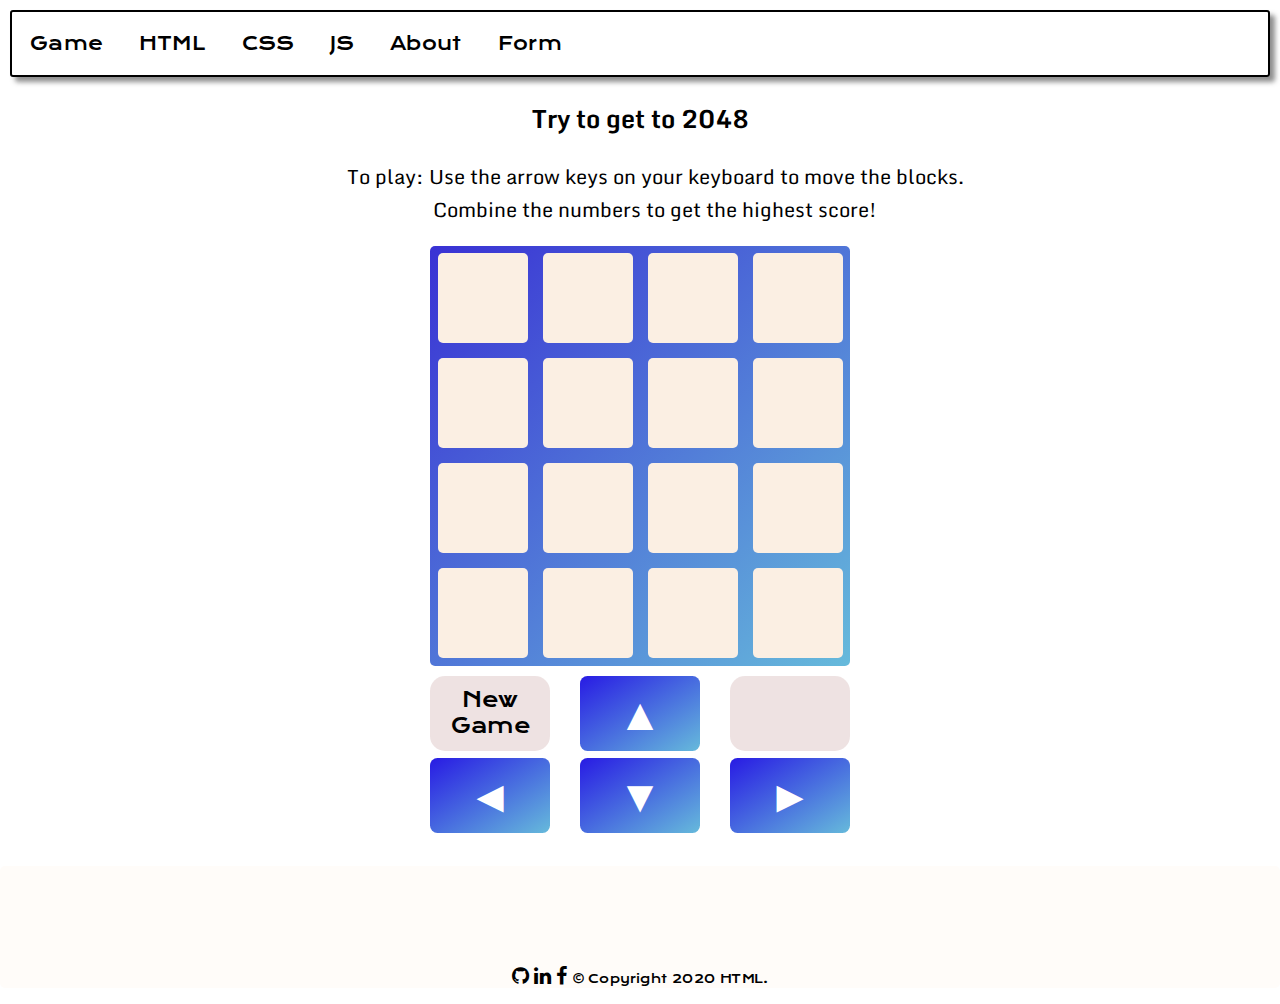
<file: index.htm>
<!DOCTYPE html>
<html lang="en">
  <head>
    <meta charset="UTF-8" />
    <meta name="viewport" content="width=device-width, initial-scale=1.0" />
    <title>2048 Game</title>
    <link rel="stylesheet" href="style.css" />
    <script src="app.js"></script>
    <link
      rel="stylesheet"
      href="https://cdnjs.cloudflare.com/ajax/libs/font-awesome/4.7.0/css/font-awesome.min.css"
    />
  </head>

  <body>
    <!--HEADER-->
    <header>
      <div class="topnav" id="myTopnav">
        <a href="./index.htm">Game</a>
        <a href="./code-html.htm">HTML</a>
        <a href="./code-css.htm">CSS</a>
        <a href="./code-js.htm">JS</a>
        <a href="./about.htm">About</a>
        <a href="./login.html" class="">Form</a>
      </div>
      <!--A wall inside the header-->
      <div class="wall">
        <h2>Try to get to 2048</h2>
        <p style="margin-left: 80px;">
          To play: Use the arrow keys on your keyboard to move the blocks.<br />
          Combine the numbers to get the highest score!
        </p>
      </div>
    </header>

    <!--Main  content-->
    <div class="wrapper">
      <div class="box" id="b11"></div>
      <div class="box" id="b12"></div>
      <div class="box" id="b13"></div>
      <div class="box" id="b14"></div>

      <div class="box" id="b21"></div>
      <div class="box" id="b22"></div>
      <div class="box" id="b23"></div>
      <div class="box" id="b24"></div>

      <div class="box" id="b31"></div>
      <div class="box" id="b32"></div>
      <div class="box" id="b33"></div>
      <div class="box" id="b34"></div>

      <div class="box" id="b41"></div>
      <div class="box" id="b42"></div>
      <div class="box" id="b43"></div>
      <div class="box" id="b44"></div>

      <button class="direction" id="up" onclick="up()">▲</button>
      <button class="direction" id="down" onclick="down()">▼</button>
      <button class="direction" id="left" onclick="left()">◄</button>
      <button class="direction" id="right" onclick="right()">►</button>
      <button id="new_game" onclick="new_game()">
        <a class="new_game">New Game</a>
      </button>
      <div id="score"></div>
      <div id="gameover">Game Over</div>
    </div>
    <!--FOOTER-->
    <div class="footer">
      <a href="#" class="fa fa-github"></a>
      <a href="#" class="fa fa-linkedin"></a>
      <a href="#" class="fa fa-facebook"></a>
      <a style="font-size: 12px;">© Copyright 2020 HTML.</a>
    </div>
  </body>
</html>
</file>
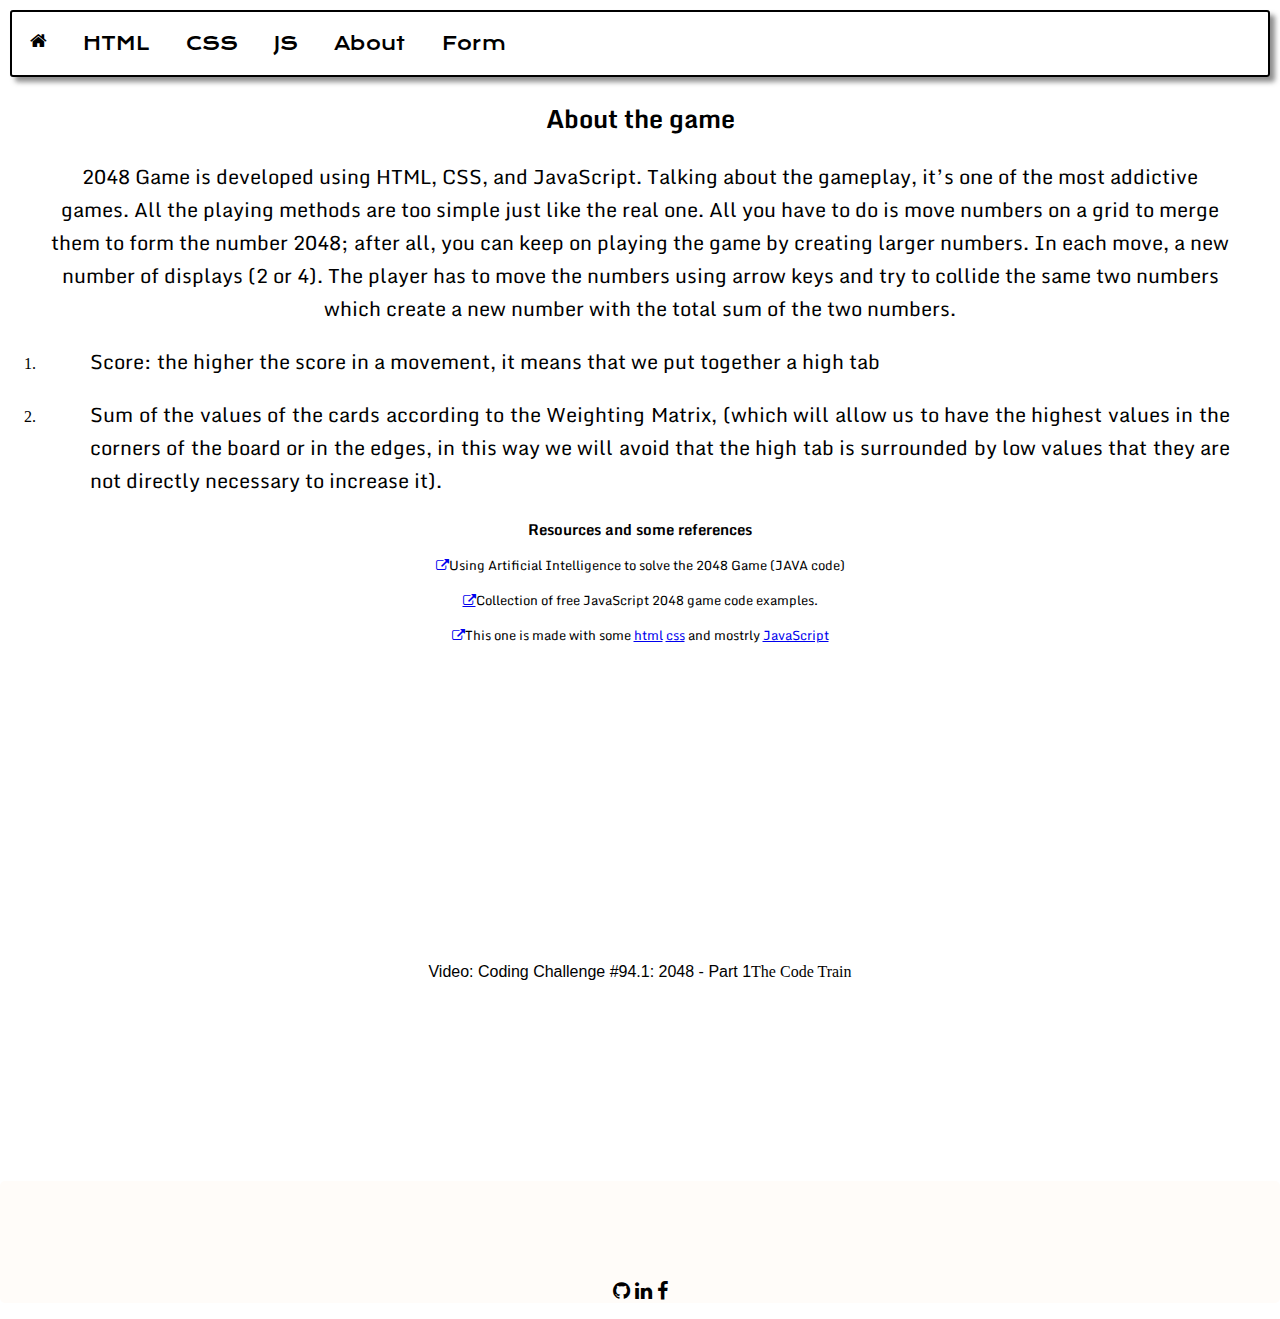
<file: about.htm>
<!DOCTYPE html>
<html lang="en">
  <head>
    <meta charset="UTF-8" />
    <meta name="viewport" content="width=device-width, initial-scale=1.0" />
    <title>About</title>
    <link rel="stylesheet" href="style.css" />
    <script src="app.js"></script>
    <link rel="stylesheet"
      href="https://cdnjs.cloudflare.com/ajax/libs/font-awesome/4.7.0/css/font-awesome.min.css"
      />
  </head>
  <body>
    <header>
      <div class="topnav" id="myTopnav">
        <a href="./index.htm" class="fa fa-home"></a>
        <a href="./code-html.htm">HTML</a>
        <a href="./code-css.htm">CSS</a>
        <a href="./code-js.htm">JS</a>
        <a href="#">About</a>
        <a href="./login.html" class="">Form</a>
      </div>
      <div class="wall-html">
        <h2>About the game</h2>
        <p>
          2048 Game is developed using HTML, CSS, and JavaScript. Talking about
          the gameplay, it’s one of the most addictive games. All the playing
          methods are too simple just like the real one. All you have to do is
          move numbers on a grid to merge them to form the number 2048; after
          all, you can keep on playing the game by creating larger numbers. In
          each move, a new number of displays (2 or 4). The player has to move
          the numbers using arrow keys and try to collide the same two numbers
          which create a new number with the total sum of the two numbers.
          <ol>
            <li>
              <p style="text-align: justify;">Score: the higher the score in a
                movement, it means that
                we put together a high tab</p>
            </li>
            <li>
              <p style="text-align: justify;">Sum of the values of the cards
                according to the Weighting Matrix,
                (which will allow us to have the highest values in the corners
                of the board or in the
                edges, in this way we will avoid that the high tab is surrounded
                by low values that
                they are not directly necessary to increase it).</p>
            </li>
          </ol>
        </p>
      </div>
      <h2 style="font-size: 15px;">Resources and some references</h2>
      <p style="font-size: 13px; "><a
          href="http://blog.datumbox.com/using-artificial-intelligence-to-solve-the-2048-game-java-code/"
          class="fa fa-external-link" style="text-decoration: none;"></a>Using
        Artificial Intelligence to solve the 2048 Game (JAVA code)</p>
      <p style="font-size: 13px;"><a
          href="https://freefrontend.com/javascript-2048-games/" class="fa
          fa-external-link"></a>Collection of
        free JavaScript 2048 game code examples.</p>
      <p style="font-size: 13px; text-decoration: none;"><a
          href="http://blog.datumbox.com/using-artificial-intelligence-to-solve-the-2048-game-java-code/"
          class="fa fa-external-link" style="text-decoration: none;"></a>This
        one is made with some <a href="https://lenguajehtml.com/">html</a> <a
          href="https://lenguajecss.com/">css</a> and mostrly <a
          href="https://www.javascript.com/">JavaScript</a></p>
      <p style="font-size: 13px;"><a style="text-decoration: none;"><iframe
            style="text-align:center;" width="585" height="285"
            src="https://www.youtube.com/embed/JSn-DJU8qf0" frameborder="0"
            allow="accelerometer; autoplay; encrypted-media; gyroscope;
            picture-in-picture" allowfullscreen></iframe><figcaption style="text-align: center; font-family:'Franklin Gothic Medium', 'Arial Narrow', Arial, sans-serif">Video: Coding Challenge #94.1: 2048 - Part 1<a href="https://thecodingtrain.com/" style="text-decoration:none; color:black;font-family:'Franklin Gothic Medium'">The Code Train</a></figcaption></a></p>

    </header>
    <footer>
      <div class="footer">
        <a href="#" class="fa fa-github"></a>
        <a href="#" class="fa fa-linkedin"></a>
        <a href="#" class="fa fa-facebook"></a>
      </div>
    </footer>
  </body>
</html>
</file>
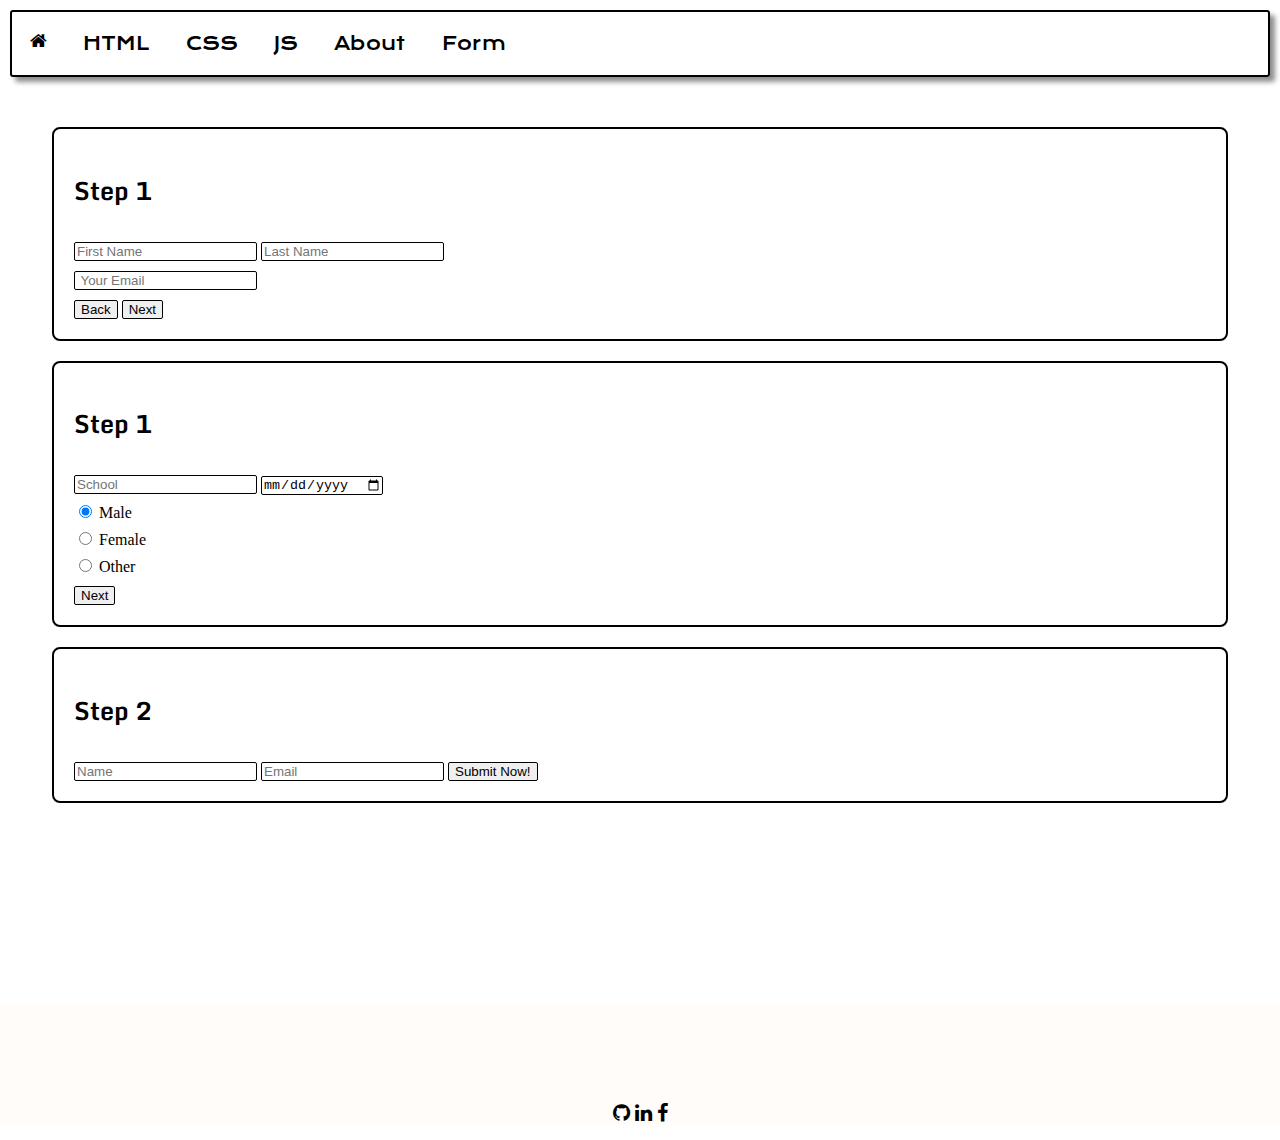
<file: login.html>
<!DOCTYPE html>
<html lang="en">
  <head>
    <meta charset="UTF-8" />
    <meta name="viewport" content="width=device-width, initial-scale=1.0" />
    <title>Form</title>
    <link rel="stylesheet" href="style.css" />
    <script src="app.js"></script>
    <link rel="stylesheet"
      href="https://cdnjs.cloudflare.com/ajax/libs/font-awesome/4.7.0/css/font-awesome.min.css"
      />
  </head>
  <body>
    <header>
      <div class="topnav" id="myTopnav">
        <a href="./index.htm" class="fa fa-home"></a>
        <a href="./code-html.htm">HTML</a>
        <a href="./code-css.htm">CSS</a>
        <a href="./code-js.htm">JS</a>
        <a href="./about.htm">About</a>
        <a href="#" class="">Form</a>
      </div>
    </header>

<div class="form_wrapper">

    <fieldset class="msf_hide">
	<h2>Step 1</h2>
  <div>
	  <input type="text" name="firstname" placeholder="First Name">
    <input type="text" name="lastname" placeholder="Last Name">
  </div>
  <div>
	<input type="email" name="email" placeholder=" Your Email">
  </div>
    <input type="button" name="back" value="Back"  onclick="msf_btn_back()">
	  <input type="button" name="next" value="Next"  onclick="msf_btn_next()">
  <div class="msf_bullet_o"></div>
  <div class="msf_line"></div>
</fieldset>

    <fieldset class="msf_hide">
	<h2>Step 1</h2>
	<input type="text" name="school" placeholder="School">
	<input type="date" name="date" placeholder="Birthdate">
     <div>
    <input type="radio" name="gender" value="male" checked> Male<br>
    <input type="radio" name="gender" value="female"> Female<br>
    <input type="radio" name="gender" value="other"> Other
  </div>
  
	<input type="button" name="next" value="Next"  onclick="msf_btn_next()">
  <div class="msf_bullet_o"></div>
  <div class="msf_line"></div>
</fieldset>

    <fieldset class="msf_hide">
	<h2>Step 2</h2>
	<input type="text" name="name" placeholder="Name">
	<input type="email" name="email" placeholder="Email">
  
  
	<input type="submit" name="submit" value="Submit Now!" onclick="">
  <div class="msf_bullet_o"></div>
  <div class="msf_line"></div>
</fieldset>
</div>



    <footer>
      <div class="footer">
        <a href="#" class="fa fa-github"></a>
        <a href="#" class="fa fa-linkedin"></a>
        <a href="#" class="fa fa-facebook"></a>
      </div>
    </footer>
  </body>
</html>
</file>
<file: style.css>
@import url("https://fonts.googleapis.com/css2?family=Krona+One&family=Lobster&family=Monda&display=swap");

html,
body {
  
  margin: 0;
  padding: 0;
  
}

/*HEADER*/
.topnav {
  border: 2px solid black;
  overflow: hidden;
  height:100%;
  font-family: "Krona One", sans-serif;
  margin: 10px;
  border-radius: 3px;
  -moz-box-shadow: 5px 5px 5px rgba(68, 68, 68, 0.6);
  -webkit-box-shadow: 5px 5px 5px rgba(68, 68, 68, 0.6);
  box-shadow: 5px 5px 5px rgba(68, 68, 68, 0.6);
  zoom: 1;
}

.topnav a {
  float: left;
  display: block;
  color: #000000;
  text-align: center;
  padding: 20px 18px;
  text-decoration: none;
  font-size: 18px;
  height:100%;

}

.active {
  background-image: linear-gradient(to bottom right, rgb(36, 74, 197), rgb(213, 220, 223));
  color: white;
  background-color: black;
  height:100%;


}
.dropdown .dropbtn {
  font-size: 15px;
  border: none;
  outline: none;
  color: white;
  padding: 14px 16px;
  background-color: inherit;
  font-family: inherit;
  margin: 0;



}


.topnav a:hover,
.dropdown:hover .dropbtn {
 
  color: rgb(0, 0, 0);
}

.dropdown-content a:hover {
  background-color: #ddd;
  color: black;
  
}

.dropdown:hover .dropdown-content {
  display: block;
}

@media screen and (max-width: 600px) {
  .topnav a:not(:first-child),
  .dropdown .dropbtn {
    display: none;
  }
  .topnav a.icon {
    float: right;
    display: block;
  }
}


  .topnav.responsive {
    position: relative;
  }
  .topnav.responsive .icon {
    position: absolute;
    right: 0;
    top: 0;
  }
  .topnav.responsive a {
    float: none;
    display: block;
    text-align: left;
  }
  .topnav.responsive .dropdown {
    float: none;
  }
  .topnav.responsive .dropdown-content {
    position: relative;
  }
  .topnav.responsive .dropdown .dropbtn {
    display: block;
    width: 100%;
    text-align: left;
  }
}
/*Wall*/
div.wall {
  color: black;
  background-color: pink;
  margin-left: 50px;
  margin-right: 50px;
  width: 600px;
  height: 250px;
  background-image: linear-gradient(to bottom right, rgb(63, 103, 236), rgb(102, 186, 219));
  margin: 0 auto 30px auto;
  border-radius: 5px;
  position: relative;
}
h2 {
  text-align: center;
  font-size: 25px;
  font-family: "Monda", sans-serif;
}
p {
  line-height: 1, 5em;
  text-align: center;
  margin-left: 50px;
  margin-right: 50px;
  font-family: "Monda", sans-serif;
  font-size: 20px;
}
/*Logo**/

/*Main content Wrapper*/
.wrapper {
  width: 420px;
  height: 420px;
  background-image: linear-gradient(to bottom right, rgb(57, 49, 212), rgb(102, 186, 219));
  font-size: 45px;
  margin: 0 auto;
  border-radius: 5px;
  position: relative;
}
.box {
  float: left;
  width: 90px;
  height: 90px;
  margin: 7.5px;
  border-radius: 5px;
  text-align: center;
  line-height: 90px;
  font-size: 40px;
}
.direction {
  width: 120px;
  height: 75px;
  border: none;
  border-radius: 7.5px;
  color: white;
  background-image: linear-gradient(to bottom right, rgb(40, 27, 228), rgb(102, 186, 219));
  font-size: 45px;
  font-weight: bolder;
  line-height: 75px;
}
#new_game {
  width: 120px;
  height: 75px;
  border: none;
  border-radius: 15px;
  background-color: #c0939344;
  font-size: 20px;
  color: #000000;
  position: absolute;
  top: 430px;
  left: 0px;
  font-family: "Krona One", sans-serif;
}

#up {
  position: absolute;
  top: 430px;
  left: 150px;
}
#left {
  position: absolute;
  top: 512px;
  left: 0px;
}
#right {
  position: absolute;
  top: 512px;
  left: 300px;
}
#down {
  position: absolute;
  top: 512px;
  left: 150px;
}
#gameover {
  width: 300px;
  height: 100px;
  color: #000000;
  border-radius: 20px;
  background-color: burlywood;
  font-size: 40px;
  position: absolute;
  top: 160px;
  left: 60px;
  text-align: center;
  line-height: 100px;
  visibility: hidden;
}
#score {
  width: 120px;
  height: 75px;
  border-radius: 15px;
  background-color: #c0939344;
  font-size: 16px;
  font-family: "Krona One", sans-serif;
  color: #000000;
  position: absolute;
  top: 430px;
  left: 300px;
  text-align: center;
  line-height: 75px;
}
/*TIMER*/

/*FOOTER*/


.footer {
  padding-top: 100px;
  margin-bottom: 1em;
  margin-top: 200px;
  border-radius: 5px;
  background-color: rgb(255, 252, 249);
  text-align: center;
  font-family: "Krona One", sans-serif;

}

.footer a {
  text-decoration: none;
  color: #000000;
  font-size: 20px;
}
/*
  margin: 5px;
  color: black;


}
*/
/***********************************************************code-html.htm, code-css.htm, code-js.htm**********************************************/
div.gallery {
  align-items: center;
  border: 1px solid rgb(0, 0, 0);
  border-radius: 4px;
  display: block;
  margin-bottom: 90px;
  margin-left: 90px;
  margin-right: 90px;
  padding-bottom: 25px;
}

div.gallery:hover {
  border: 1px solid rgba(119, 119, 119, 0.37);
}

div.gallery img {
  width: 100%;
  height: auto;
  align-items: center;
}

div.desc {
  padding: 10px;
  text-align: center;
  font-family: "Krona One", sans-serif;
}


/*
.responsive {
 
  float: left;
  width: 25%;
}
*/

@media only screen and (max-width: 700px) {
  .responsive {
    width: 49.99999%;
    margin: 6px 0;
  }
}

@media only screen and (max-width: 500px) {
  .responsive {
    width: 100%;
  }
}

.clearfix:after {
  content: "";
  display: table;
  clear: both;
}

/***********************************************************Login**************************************/

.form_wrapper {
  margin-left: 50px;
  margin-right: 50px;
  margin-top: 50px;

}
.msf_hide {
  text-align: justify;
  padding: 20px;
  margin-top: 20px;
  border: 2px solid black;
  border-radius: 8px;
  
}

.msf_hide h2 {
  text-align: justify;
}

input {
 margin-top:10px;
 border: 1px solid black;
 border-radius: 2px;
}



/***********************************************************About**************************************/
</file>
